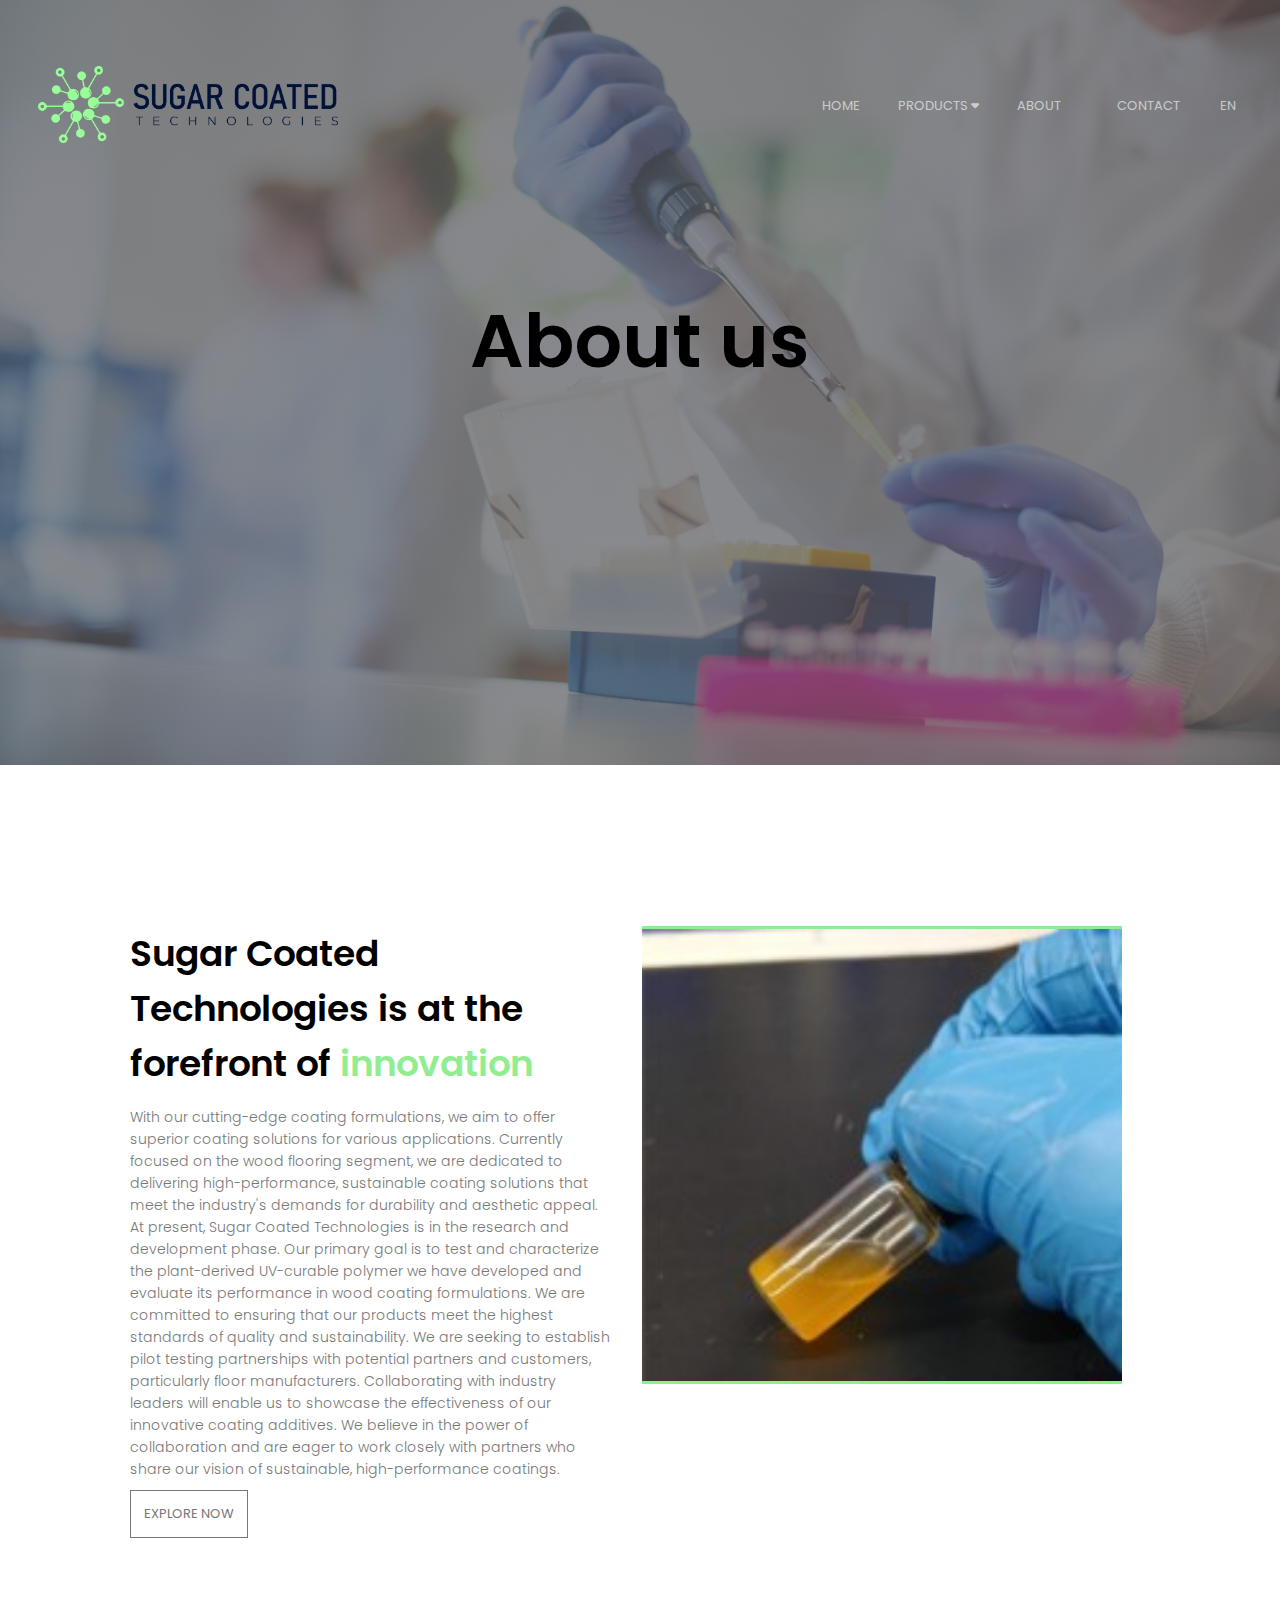
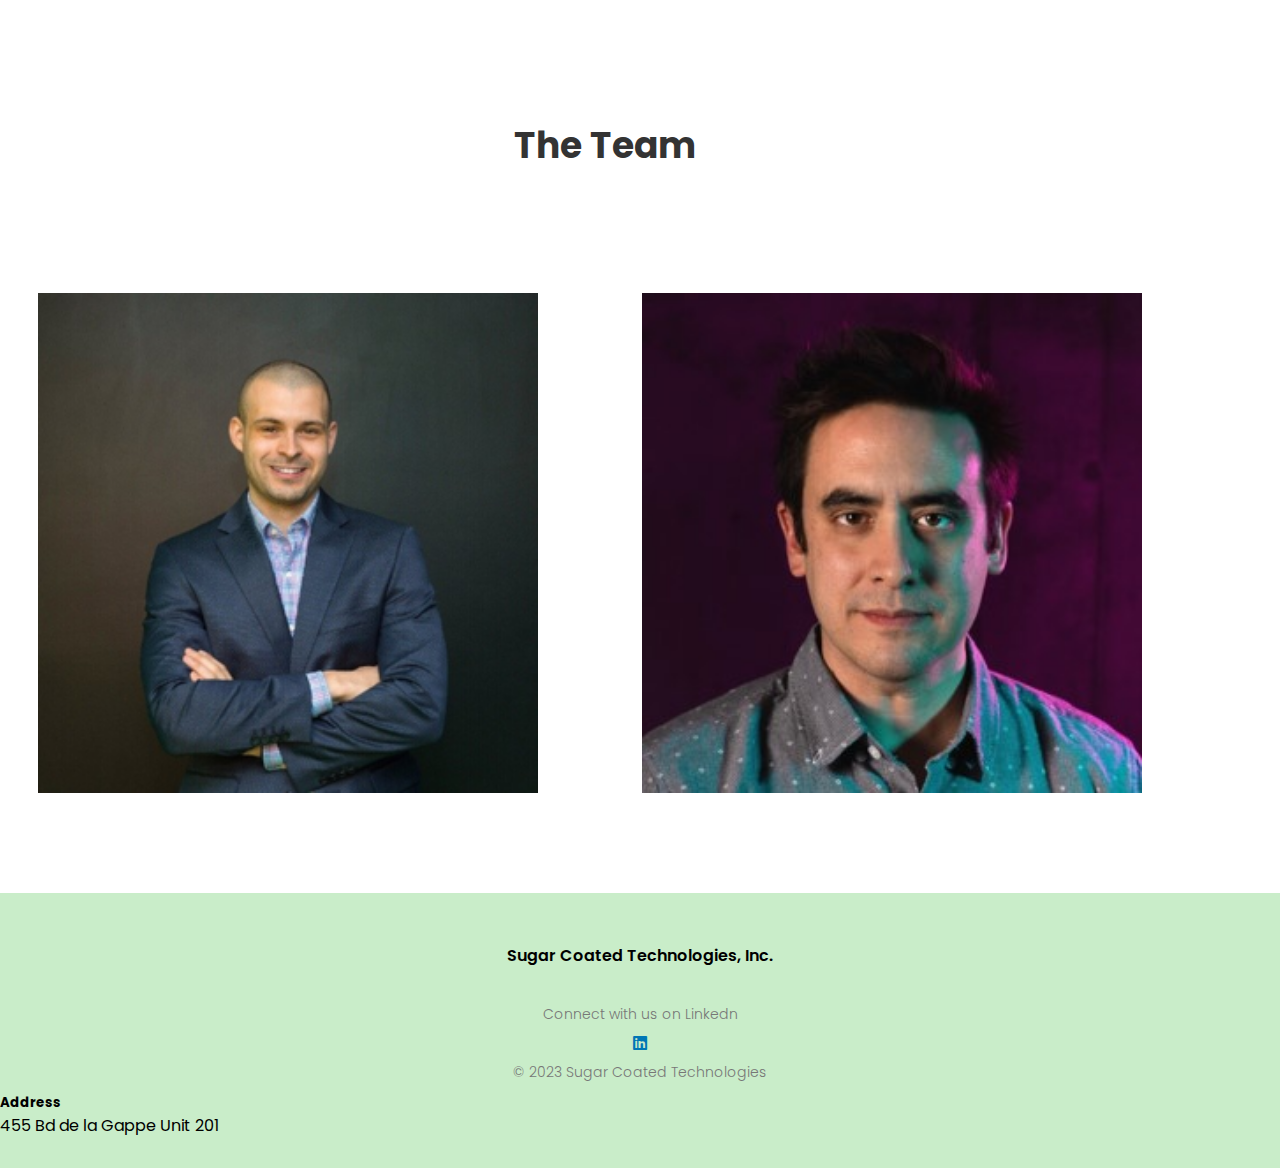
<file: About.HTML>
<html lang="en">
<head>
    <meta charset="UTF-8">
    <meta name="viewport" content="width=device-width, initial-scale=1.0">
    <title>Sugar Coated Technologies</title>
    <link rel="stylesheet" href="style.css">
    <link rel="preconnect" href="https://fonts.googleapis.com">
<link rel="preconnect" href="https://fonts.gstatic.com" crossorigin>
<link href="https://fonts.googleapis.com/css2?family=Poppins:wght@100;200;300;400;600;700&display=swap" rel="stylesheet">
<link rel="stylesheet" href="https://cdn.jsdelivr.net/npm/@fortawesome/fontawesome-free@6.5.1/css/all.min.css">
</head>
<body>
    <section class="sub-header">
        <div class="logo-container">
        <nav>
            <a href="About.HTML"><img src="Logo.png"></a>
        </div>


            <div class = "nav-links">
                <ul>
                    <li><a href="index.HTML">HOME</a></li>
                    <li class = "dropdown">
                        <a href="Products.HTML" class="dropbtn EN" id="dropdown-link">PRODUCTS <i id="dropdown-arrow" class="fas fa-caret-down"></i></a>
                        <a href="Products.HTML" class="dropbtn FR" id="dropdown-link">MARCHÉS <i id="dropdown-arrow" class="fas fa-caret-down"></i></a>
                        <div class="dropdown-content">
                            <a href="Wood_Coating.HTML" class="EN">Wood Coatings</a>
                            <a href="marine_coatings.html" class="EN">Marine Coatings</a>
                            <a href="specialty_materials.HTML" class="EN">Specialty Materials</a>


                            <a href="Wood_Coating.HTML" class="FR" style="display: none;">Revêtements pour bois</a>
                            <a href="marine_coatings.html" class="FR" style="display: none;">Revêtements marins</a>
                            <a href="specialty_materials.HTML" class="FR" style="display: none;">Matériaux spécialisés</a>
                        </div>
                    </li>
                    <li><a href="About.HTML" class="EN">ABOUT</a></li>
                    <li><a href="About.HTML" class="FR">À PROPOS</a></li>
                    <li><a href="Contact.HTML">CONTACT</a></li>
    
                    <li>
                        <button id="lang-btn" class="lang-btn" onclick="switchLanguage()">EN</button>
                    </li>
                </ul>
            </div>
        </nav>

        <h1 class = "EN">About us</h1>
        <h1 class = "FR"> À propos de nous</h1>
        </div> 
    </section>


    <!-----about us content-->
   <section class="about-us">

    <div class ="row">
        <div class="about-col">
            <h1 class = "EN">Sugar Coated Technologies is at the forefront of <span style="color: #90EE90;">innovation</span> </h1>
            <h1 class = "FR">Sugar Coated Technologies est à la pointe de <span style="color: #90EE90;">l'innovation</span> </h1>
            <p class = 'EN'>With our cutting-edge coating formulations, we aim to offer superior
                coating solutions for various applications. Currently focused on the wood flooring segment, we
                are dedicated to delivering high-performance, sustainable coating solutions that meet the industry's
                demands for durability and aesthetic appeal.
                At present, Sugar Coated Technologies is in the research and development phase. Our primary
                goal is to test and characterize the plant-derived UV-curable polymer we have developed and
                evaluate its performance in wood coating formulations. We are committed to ensuring that our
                products meet the highest standards of quality and sustainability. We are seeking to establish pilot
                testing partnerships with potential partners and customers, particularly floor manufacturers.
                Collaborating with industry leaders will enable us to showcase the effectiveness of our innovative
                coating additives. We believe in the power of collaboration and are eager to work closely with
                partners who share our vision of sustainable, high-performance coatings.</p>

            <p class = "FR"> Avec nos formulations de pointe durcissables, nous visons à offrir une qualité supérieure
                solutions de revêtement pour diverses applications. Actuellement concentrés sur le segment du parquet, nous
                se consacrent à fournir des solutions de revêtement durables et performantes qui répondent aux exigences de l'industrie.
                exigences de durabilité et d'esthétique.
                Actuellement, Sugar Coated Technologies est en phase de recherche et de développement. Notre primaire
                L'objectif est de tester et de caractériser le polymère durcissable aux UV d'origine végétale que nous avons développé et
                évaluer ses performances dans les formulations de revêtements pour bois. Nous nous engageons à garantir que nos
                les produits répondent aux normes les plus élevées de qualité et de durabilité. Nous cherchons à établir un projet pilote
                tester des partenariats avec des partenaires et clients potentiels, notamment des fabricants de sols.
                Collaborer avec les leaders de l'industrie nous permettra de démontrer l'efficacité de nos innovations
                additifs de revêtement. Nous croyons au pouvoir de la collaboration et sommes impatients de travailler en étroite collaboration avec
                des partenaires qui partagent notre vision des revêtements durables et performants 
            </p>
                <a href="" class="hero-btn">EXPLORE NOW</a>


        </div>
        <div class="about-col">
            <img src="About_chemical.jpg">
        </div>
    </div>
   </section> 

   <section class="founder">
    <h2 class="team-title EN">The Team</h2>
    <h2 class="team-title FR">L'équipe</h2>

    <div class="row2">
        <div class="about">
            <img src="About_M.png" alt="Maxime Leblanc Latour">
            <div class="hover-text">Maxime Leblanc Latour

                <p class = "EN">Maxime Leblanc Latour, is President and co-founder of Sugar Coated Technologies Inc. and the technology's principal inventor. 
                    Maxime was previously a doctoral student in physics at the University of Ottawa, under the supervision of Dr. Andrew Pelling. His 
                    expertise lies in the chemical modification of cellulose and its applications in materials science and biomaterials. Maxime is the named inventor of 
                    five patent applications and was co-founder of a previous early-stage biotech company. </p>

                <p class = "FR">Maxime Leblanc Latour, est président et co-fondateur de Sugar Coated Technologies Inc. et le principal inventeur de la technologie.
                    Maxime était auparavant étudiant au doctorat en physique à l'Université d'Ottawa, sous la supervision du Dr Andrew Pelling. Son
                    l'expertise réside dans la modification chimique de la cellulose et ses applications en science des matériaux et des biomatériaux. Maxime est l'inventaire nommé de
                    cinq demandes de brevet et a été co-fondateur d'une ancienne société de biotechnologie en phase de démarrage. </p>
            </div>
        </div>
    </div>  

    <div class="row2">
        <div class="about">
            <img src="About_A.jpg" alt="Andrew Pelling">
            <div class="hover-text">Andrew Pelling

                <p class = "EN">Prof. Andrew Pelling is a Full Professor in the department of physics at the University of Ottawa. He is the recipient of numerous 
                    awards and accolades including a Province of Ontario early researcher award, an NSERC Discovery Accelerator Supplement, Tier 2 Canada Research Chair, 
                    TED Senior Fellowship (lifetime), election to the Royal Society of Canada College of New Scholars, Artists and Scientists and election as a Fellow of the 
                    Royal Society of Biology UK (lifetime). </p>
                <p class = "FR">Le professeur Andrew Pelling est professeur titulaire au département de physique de l'Université d'Ottawa. Il est le récipiendaire de nombreux
                    prix et distinctions, notamment une bourse de recherche de la province de l'Ontario, un supplément d'accélérateur de découverte du CRSNG, une chaire de recherche du Canada de niveau 2,
                    Bourse senior TED (à vie), élection au Collège des nouveaux chercheurs, artistes et scientifiques de la Société royale du Canada et élection en tant que membre du
                    Royal Society of Biology UK (à vie).</p>
            </div>
        </div>
    </div>
</section>




    <!-----course------>
    <!------Castles collection-->

    <section class="footer">
        <h4>Sugar Coated Technologies, Inc.</h4>
        <p class="EN">Connect with us on Linkedn</p>
        <p class="FR">Connectez-vous avec nous sur Linkedn</p>
        <div class="Icons">
            <a href="https://www.linkedin.com/company/sugar-coated-technologies/about/" target="_blank" rel="noopener noreferrer">
        <i class="fa-brands fa-linkedin"></i>
            </a>
        </div>

        <div class="Copyright">
            <p>&copy; 2023 Sugar Coated Technologies</p>
        </div>

        <div class="Address EN">
            <h5>Address</h5>
            <p1>455 Bd de la Gappe Unit 201</p1>
        </div>

        <div class="Address FR">
            <h5>L'addresse</h5>
            <p1>455 Bd de la Gappe Unit 201</p1>
        </div>
        
        
    </section>

    <script>
        window.onload = function() {
    var dropdownLinks = document.querySelectorAll('.dropdown');

    dropdownLinks.forEach(function(link) {
        link.addEventListener('mouseenter', function() {
            var dropdownContent = this.querySelector('.dropdown-content');
            if (dropdownContent) {
                dropdownContent.style.display = 'block';
            }
        });

        link.addEventListener('mouseleave', function() {
            var dropdownContent = this.querySelector('.dropdown-content');
            if (dropdownContent) {
                dropdownContent.style.display = 'none';
            }
        });
    });
};


function switchLanguage() {
    var langBtn = document.getElementById('lang-btn');
    var elementsEnglish = document.querySelectorAll('.EN');
    var elementsFrench = document.querySelectorAll('.FR');
    var dropdownLinks = document.querySelectorAll('.dropdown-content');

    if (langBtn.textContent === 'EN') {
        langBtn.textContent = 'FR';
        elementsEnglish.forEach(function(el) {
            el.style.display = 'none';
        });
        elementsFrench.forEach(function(el) {
            el.style.display = 'block';
        });
    } else {
        langBtn.textContent = 'EN';
        elementsEnglish.forEach(function(el) {
            el.style.display = 'block';
        });
        elementsFrench.forEach(function(el) {
            el.style.display = 'none';
        });
    }
    
    // Update dropdown menu items text content
    dropdownLinks.forEach(function(link) {
        var enItems = link.querySelectorAll('.EN');
        var frItems = link.querySelectorAll('.FR');

        if (langBtn.textContent === 'EN') {
            enItems.forEach(function(item) {
                item.style.display = 'block';
            });
            frItems.forEach(function(item) {
                item.style.display = 'none';
            });
        } else {
            enItems.forEach(function(item) {
                item.style.display = 'none';
            });
            frItems.forEach(function(item) {
                item.style.display = 'block';
            });
        }
    });

    // Ensure dropdowns remain hidden after language switch
    dropdownLinks.forEach(function(link) {
        link.style.display = 'none';
    });
}
    </script>
    

    
</body>
</html>
</file>
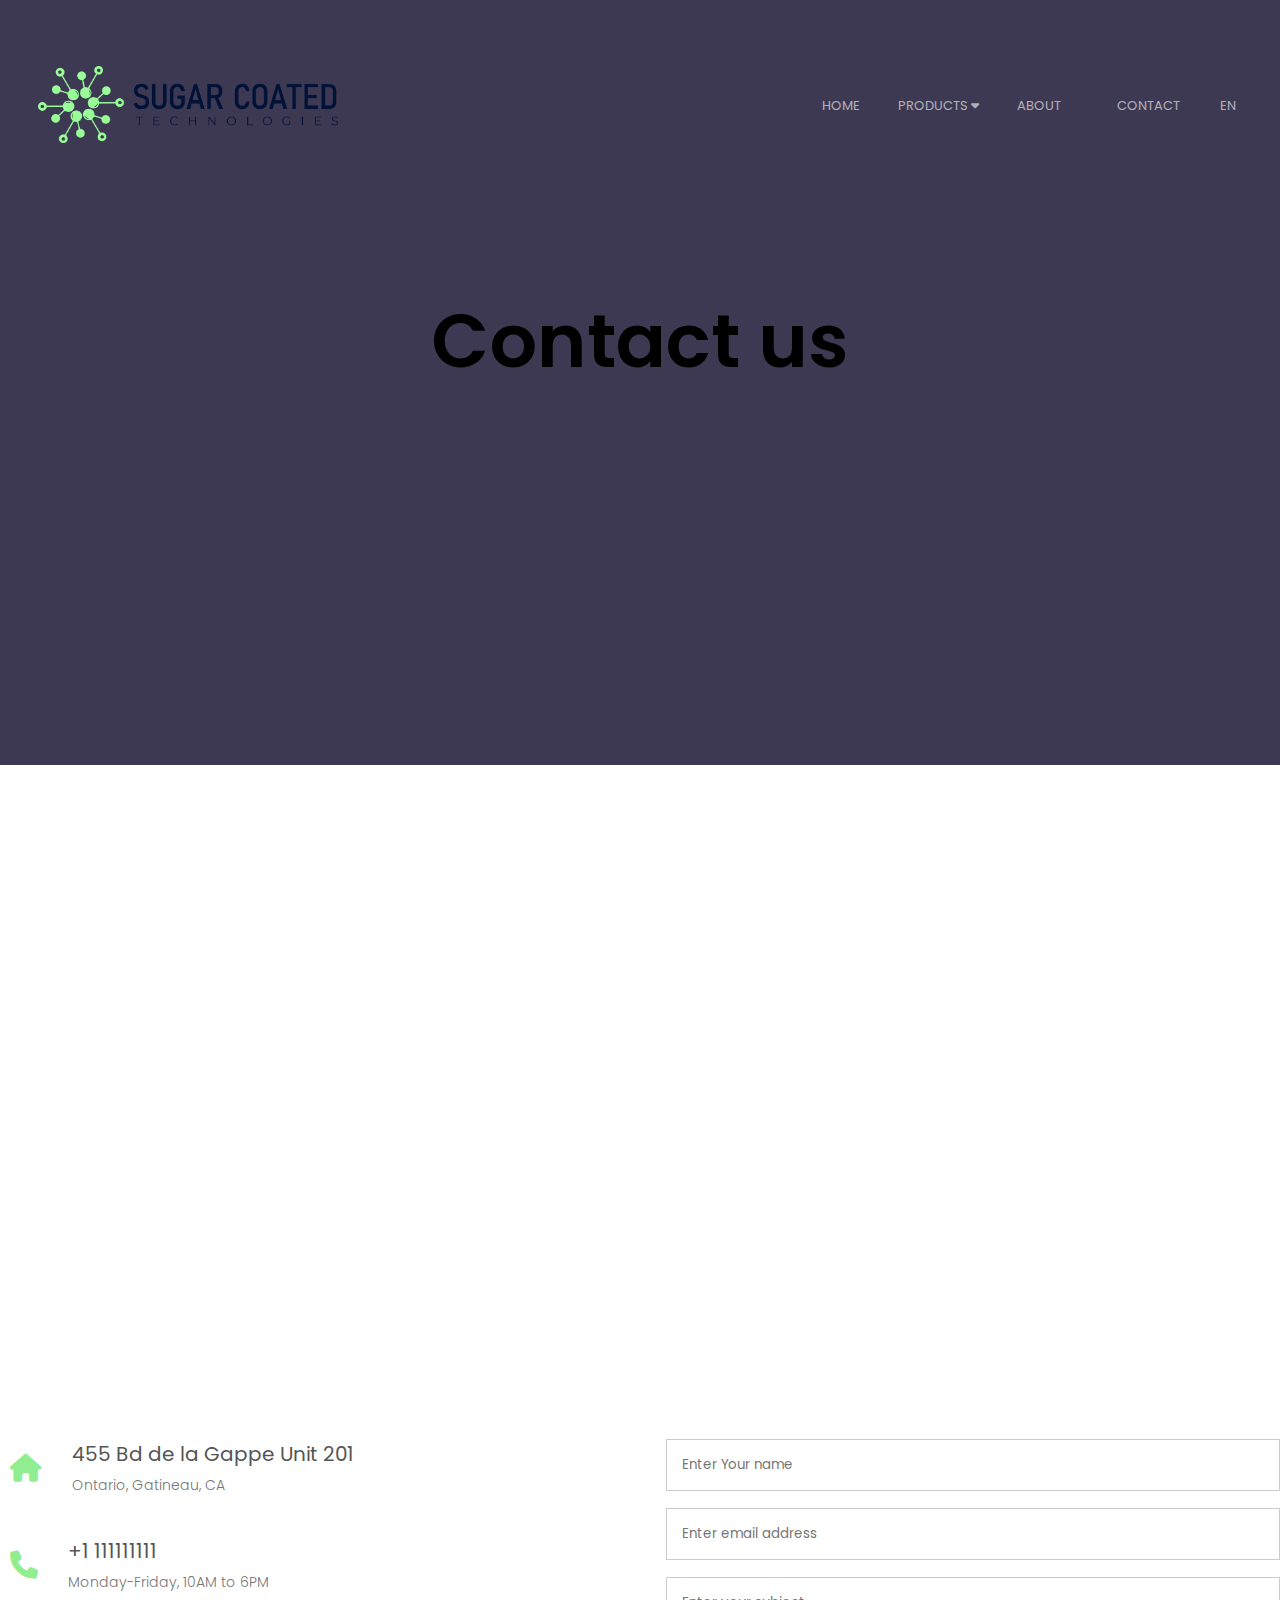
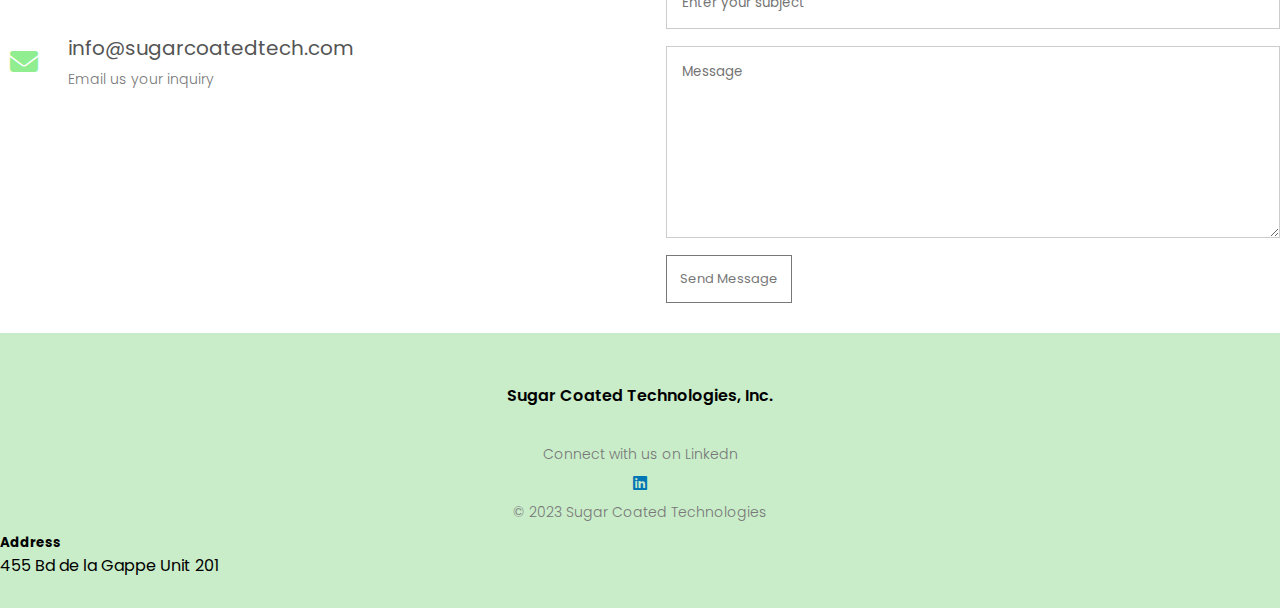
<file: Contact.HTML>
<html lang="en">
<head>
    <meta charset="UTF-8">
    <meta name="viewport" content="width=device-width, initial-scale=1.0">
    <title>Sugar Coated Technologies</title>
    <link rel="stylesheet" href="style.css">
    <link rel="preconnect" href="https://fonts.googleapis.com">
<link rel="preconnect" href="https://fonts.gstatic.com" crossorigin>
<link href="https://fonts.googleapis.com/css2?family=Poppins:wght@100;200;300;400;600;700&display=swap" rel="stylesheet">
<link rel="stylesheet" href="https://cdn.jsdelivr.net/npm/@fortawesome/fontawesome-free@6.5.1/css/all.min.css">
</head>
<body>
    <section class="sub-header1">
        <div class="logo-container">
        <nav>
            <a href="About.HTML"><img src="Logo.png"></a>
        </div>


            <div class = "nav-links">
                <ul>
                    <li><a href="index.HTML">HOME</a></li>
                    <li class = "dropdown">
                        <a href="Products.HTML" class="dropbtn EN" id="dropdown-link">PRODUCTS <i id="dropdown-arrow" class="fas fa-caret-down"></i></a>
                        <a href="Products.HTML" class="dropbtn FR" id="dropdown-link">MARCHÉS <i id="dropdown-arrow" class="fas fa-caret-down"></i></a>
                        <div class="dropdown-content">
                            <a href="Wood_Coating.HTML" class="EN">Wood Coatings</a>
                            <a href="marine_coatings.html" class="EN">Marine Coatings</a>
                            <a href="specialty_materials.HTML" class="EN">Specialty Materials</a>


                            <a href="Wood_Coating.HTML" class="FR" style="display: none;">Revêtements pour bois</a>
                            <a href="marine_coatings.html" class="FR" style="display: none;">Revêtements marins</a>
                            <a href="specialty_materials.HTML" class="FR" style="display: none;">Matériaux spécialisés</a>
                        </div>
                    </li>
                    <li><a href="About.HTML" class="EN">ABOUT</a></li>
                    <li><a href="About.HTML" class="FR">À PROPOS</a></li>
                    <li><a href="Contact.HTML">CONTACT</a></li>
                    <li>
                        <button id="lang-btn" class="lang-btn" onclick="switchLanguage()">EN</button>
                    </li>


                </ul>
            </div>
        </nav>
        <h1 class="EN">Contact us</h1>
        <h1 class="FR">Contactez-nous</h1>
    </section>


   <!-------Contact us-->

   <section class="location">
    
    <iframe src="https://www.google.com/maps/embed?pb=!1m18!1m12!1m3!1d2797.5473943886677!2d-75.70224552423937!3d45.47892063245713!2m3!1f0!2f0!3f0!3m2!1i1024!2i768!4f13.1!3m3!1m2!1s0x4cce1b42241b692d%3A0x1cd6a731f14d0bf1!2s455%20Bd%20de%20la%20Gappe%20Unit%20201%2C%20Gatineau%2C%20QC%20J8T%200G1!5e0!3m2!1sen!2sca!4v1703370112281!5m2!1sen!2sca" 
    width="600" height="450" style="border:0;" allowfullscreen="" loading="lazy" referrerpolicy="no-referrer-when-downgrade"></iframe>

   </section>

   <section class="contact us" >
    <div class="row">
        <div class ="contact-col EN">
            <div>
                <i class="fa fa-home"></i>
                <span>
                    <h5>455 Bd de la Gappe Unit 201</h5>
                    <p>Ontario, Gatineau, CA</p>
                </span>
            </div>
            <div>
                <i class="fa fa-phone"></i>
                <span>
                    <h5>+1 111111111</h5>
                    <p>Monday-Friday, 10AM to 6PM</p>
                </span>
            </div>
            <div>
                <i class="fa fa-envelope"></i>
                <span>
                    <h5>info@sugarcoatedtech.com</h5>
                    <p>Email us your inquiry</p>
                </span>
            </div>
        </div>
        <div class="contact-col FR" style="display: none;">
            <div>
                <i class="fa fa-home"></i>
                <span>
                    <h5>455 Bd de la Gappe Unit 201</h5>
                    <p>Ontario, Gatineau, CA</p>
                </span>
            </div>
            <div>
                <i class="fa fa-phone"></i>
                <span>
                    <h5>+1 111111111</h5>
                    <p>Lundi-Vendredi, 10h à 18h</p>
                </span>
            </div>
            <div>
                <i class="fa fa-envelope"></i>
                <span>
                    <h5>info@sugarcoatedtech.com</h5>
                    <p>Envoyez-nous votre demande par email</p>
                </span>
            </div>
        </div>
        <div class="contact-col EN">
            <form action="form-handler.php" method="post">
                <input type="text" name="name" placeholder="Enter Your name" required>
                <input type="email" name="email" placeholder="Enter email address" required>
                <input type="text" name="subject" placeholder="Enter your subject" required>
                <textarea rows="8" name="message" placeholder="Message"></textarea>
                <button type="submit" class="hero-btn red-btn">Send Message</button>
            </form>
        </div>
        <div class="contact-col FR" style="display: none;">
            <form action="form-handler.php" method="post">
                <input type="text" name="name" placeholder="Entrez votre nom" required>
                <input type="email" name="email" placeholder="Entrez votre adresse e-mail" required>
                <input type="text" name="subject" placeholder="Entrez votre sujet" required>
                <textarea rows="8" name="message" placeholder="Message"></textarea>
                <button type="submit" class="hero-btn red-btn">Envoyer le message</button>
            </form>
        </div>
    </div>

    </section>


    <section class="footer">
        <h4>Sugar Coated Technologies, Inc.</h4>
        <p class="EN">Connect with us on Linkedn</p>
        <p class="FR">Connectez-vous avec nous sur Linkedn</p>
        <div class="Icons">
            <a href="https://www.linkedin.com/company/sugar-coated-technologies/about/" target="_blank" rel="noopener noreferrer">
        <i class="fa-brands fa-linkedin"></i>
            </a>
        </div>

        <div class="Copyright">
            <p>&copy; 2023 Sugar Coated Technologies</p>
        </div>

        <div class="Address EN">
            <h5>Address</h5>
            <p1>455 Bd de la Gappe Unit 201</p1>
        </div>

        <div class="Address FR">
            <h5>L'addresse</h5>
            <p1>455 Bd de la Gappe Unit 201</p1>
        </div>
        
        
    </section>

    <script>
        window.onload = function() {
    var dropdownLinks = document.querySelectorAll('.dropdown');

    dropdownLinks.forEach(function(link) {
        link.addEventListener('mouseenter', function() {
            var dropdownContent = this.querySelector('.dropdown-content');
            if (dropdownContent) {
                dropdownContent.style.display = 'block';
            }
        });

        link.addEventListener('mouseleave', function() {
            var dropdownContent = this.querySelector('.dropdown-content');
            if (dropdownContent) {
                dropdownContent.style.display = 'none';
            }
        });
    });
};


function switchLanguage() {
    var langBtn = document.getElementById('lang-btn');
    var elementsEnglish = document.querySelectorAll('.EN');
    var elementsFrench = document.querySelectorAll('.FR');
    var dropdownLinks = document.querySelectorAll('.dropdown-content');

    if (langBtn.textContent === 'EN') {
        langBtn.textContent = 'FR';
        elementsEnglish.forEach(function(el) {
            el.style.display = 'none';
        });
        elementsFrench.forEach(function(el) {
            el.style.display = 'block';
        });
    } else {
        langBtn.textContent = 'EN';
        elementsEnglish.forEach(function(el) {
            el.style.display = 'block';
        });
        elementsFrench.forEach(function(el) {
            el.style.display = 'none';
        });
    }
    
    // Update dropdown menu items text content
    dropdownLinks.forEach(function(link) {
        var enItems = link.querySelectorAll('.EN');
        var frItems = link.querySelectorAll('.FR');

        if (langBtn.textContent === 'EN') {
            enItems.forEach(function(item) {
                item.style.display = 'block';
            });
            frItems.forEach(function(item) {
                item.style.display = 'none';
            });
        } else {
            enItems.forEach(function(item) {
                item.style.display = 'none';
            });
            frItems.forEach(function(item) {
                item.style.display = 'block';
            });
        }
    });

    // Ensure dropdowns remain hidden after language switch
    dropdownLinks.forEach(function(link) {
        link.style.display = 'none';
    });
}
    </script>


    

    
</body>
</html>
</file>
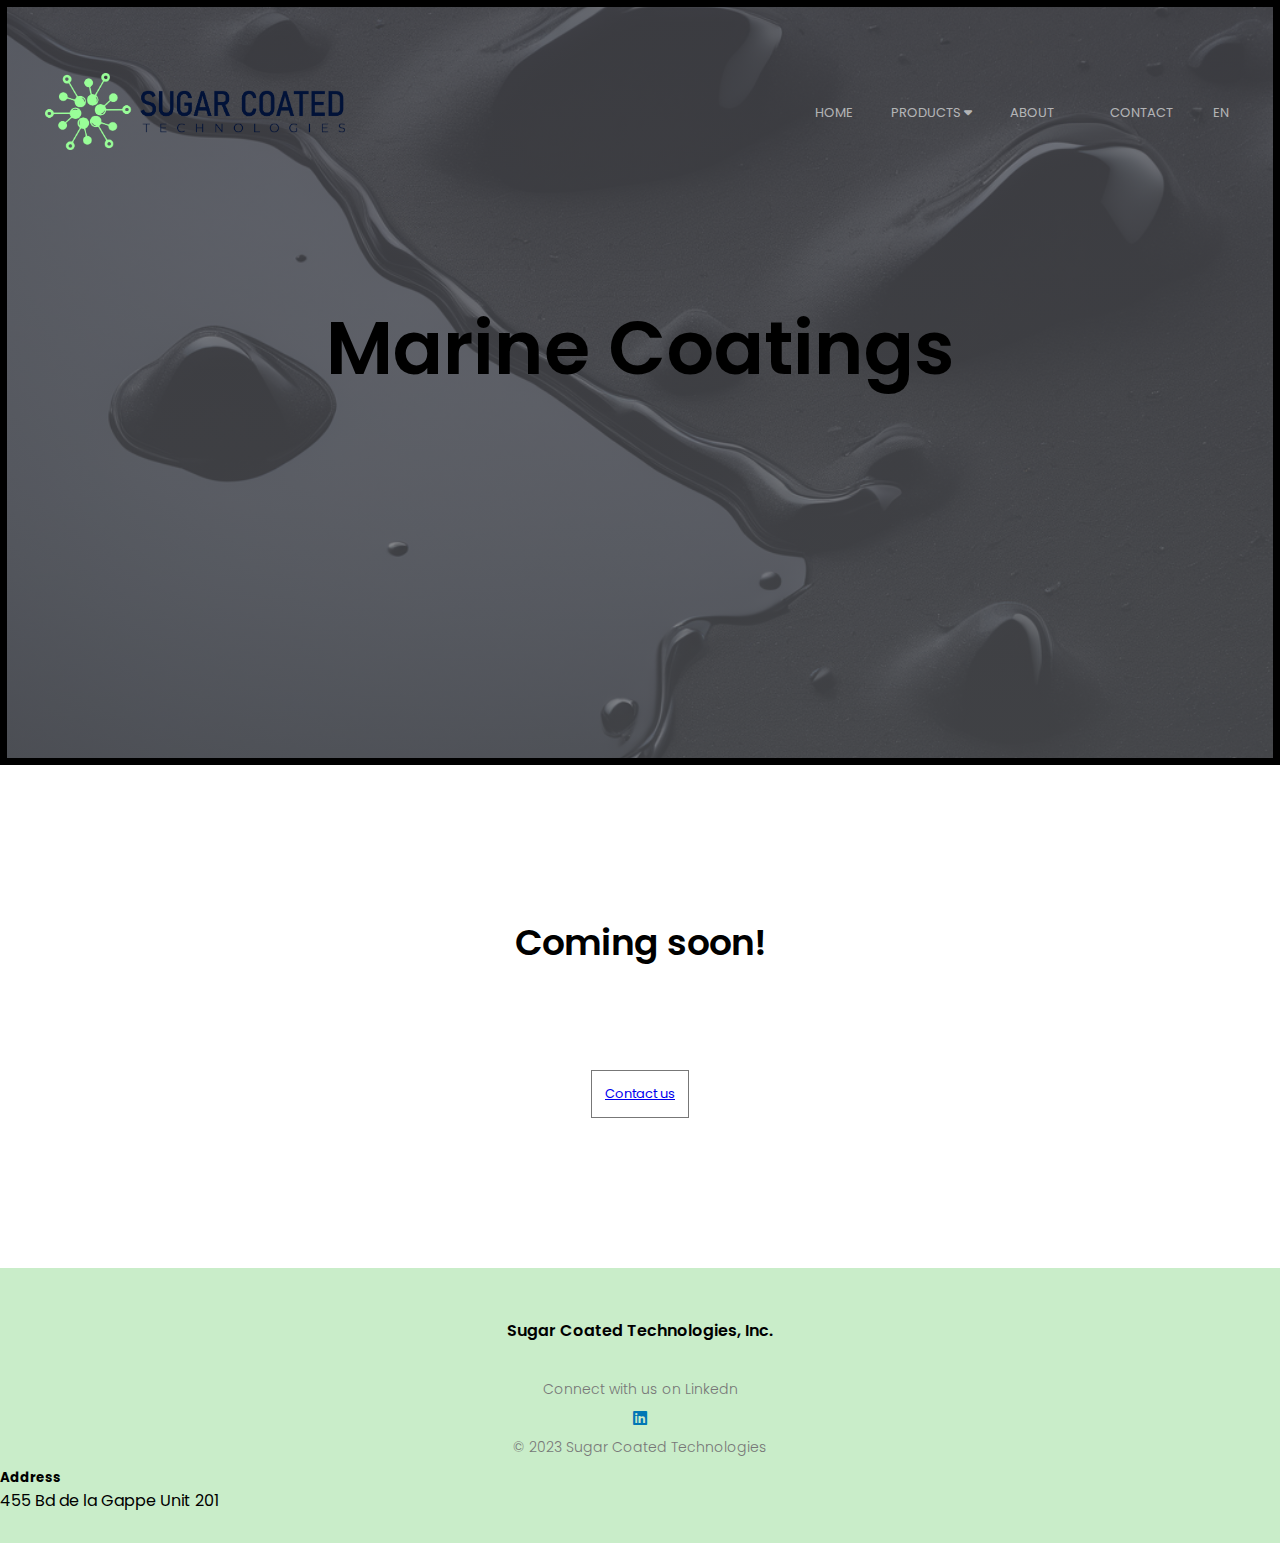
<file: marine_coatings.html>
<html lang="en">
<head>
    <meta charset="UTF-8">
    <meta name="viewport" content="width=device-width, initial-scale=1.0">
    <title>Sugar Coated Technologies</title>
    <link rel="stylesheet" href="style.css">
    <link rel="preconnect" href="https://fonts.googleapis.com">
<link rel="preconnect" href="https://fonts.gstatic.com" crossorigin>
<link href="https://fonts.googleapis.com/css2?family=Poppins:wght@100;200;300;400;600;700&display=swap" rel="stylesheet">
<link rel="stylesheet" href="https://cdn.jsdelivr.net/npm/@fortawesome/fontawesome-free@6.5.1/css/all.min.css">
</head>
<body class = "liquid-coating-page" >
    <section class="sub-header">
        <div class="logo-container">
        <nav>
            <a href="About.HTML"><img src="Logo.png"></a>
        </div>


            <div class = "nav-links">
                <ul>
                    <li><a href="index.HTML">HOME</a></li>
                    <li class = "dropdown">
                        <a href="Products.HTML" class="dropbtn EN" id="dropdown-link">PRODUCTS <i id="dropdown-arrow" class="fas fa-caret-down"></i></a>
                        <a href="Products.HTML" class="dropbtn FR" id="dropdown-link">MARCHÉS <i id="dropdown-arrow" class="fas fa-caret-down"></i></a>
                        <div class="dropdown-content">
                            <a href="Wood_Coating.HTML" class="EN">Wood Coatings</a>
                            <a href="marine_coatings.html" class="EN">Marine Coatings</a>
                            <a href="specialty_materials.HTML" class="EN">Specialty Materials</a>


                            <a href="Wood_Coating.HTML" class="FR" style="display: none;">Revêtements pour bois</a>
                            <a href="marine_coatings.html" class="FR" style="display: none;">Revêtements marins</a>
                            <a href="specialty_materials.HTML" class="FR" style="display: none;">Matériaux spécialisés</a>
                        </div>
                    </li>
                    <li><a href="About.HTML" class="EN">ABOUT</a></li>
                    <li><a href="About.HTML" class="FR">À PROPOS</a></li>
                    <li><a href="Contact.HTML">CONTACT</a></li>
                    <li>
                        <button id="lang-btn" class="lang-btn" onclick="switchLanguage()">EN</button>
                    </li>
                </ul>
            </div>
        </nav>


        

        <h1 class="EN">Marine Coatings</h1>
        <h1 class="FR">Revêtements marins</h1>
        </div> 
    </section>


    <section class = "marine_products">
        <h1 class="EN">Coming soon! </h1>
        <h1 class="FR">À venir! </h1>
        <div class="hero-btn">
            <a href="Contact.HTML" class="EN">Contact us</a>
            <a href="Contact.HTML" class="FR">Contactez-nous</a>
        </div>


    </section>






    <section class="footer">
        <h4>Sugar Coated Technologies, Inc.</h4>
        <p class="EN">Connect with us on Linkedn</p>
        <p class="FR">Connectez-vous avec nous sur Linkedn</p>
        <div class="Icons">
            <a href="https://www.linkedin.com/company/sugar-coated-technologies/about/" target="_blank" rel="noopener noreferrer">
        <i class="fa-brands fa-linkedin"></i>
            </a>
        </div>

        <div class="Copyright">
            <p>&copy; 2023 Sugar Coated Technologies</p>
        </div>

        <div class="Address EN">
            <h5>Address</h5>
            <p1>455 Bd de la Gappe Unit 201</p1>
        </div>

        <div class="Address FR">
            <h5>L'addresse</h5>
            <p1>455 Bd de la Gappe Unit 201</p1>
        </div>
        
        
    </section>

    <script>
        window.onload = function() {
    var dropdownLinks = document.querySelectorAll('.dropdown');

    dropdownLinks.forEach(function(link) {
        link.addEventListener('mouseenter', function() {
            var dropdownContent = this.querySelector('.dropdown-content');
            if (dropdownContent) {
                dropdownContent.style.display = 'block';
            }
        });

        link.addEventListener('mouseleave', function() {
            var dropdownContent = this.querySelector('.dropdown-content');
            if (dropdownContent) {
                dropdownContent.style.display = 'none';
            }
        });
    });
};


function switchLanguage() {
    var langBtn = document.getElementById('lang-btn');
    var elementsEnglish = document.querySelectorAll('.EN');
    var elementsFrench = document.querySelectorAll('.FR');
    var dropdownLinks = document.querySelectorAll('.dropdown-content');

    if (langBtn.textContent === 'EN') {
        langBtn.textContent = 'FR';
        elementsEnglish.forEach(function(el) {
            el.style.display = 'none';
        });
        elementsFrench.forEach(function(el) {
            el.style.display = 'block';
        });
    } else {
        langBtn.textContent = 'EN';
        elementsEnglish.forEach(function(el) {
            el.style.display = 'block';
        });
        elementsFrench.forEach(function(el) {
            el.style.display = 'none';
        });
    }
    
    // Update dropdown menu items text content
    dropdownLinks.forEach(function(link) {
        var enItems = link.querySelectorAll('.EN');
        var frItems = link.querySelectorAll('.FR');

        if (langBtn.textContent === 'EN') {
            enItems.forEach(function(item) {
                item.style.display = 'block';
            });
            frItems.forEach(function(item) {
                item.style.display = 'none';
            });
        } else {
            enItems.forEach(function(item) {
                item.style.display = 'none';
            });
            frItems.forEach(function(item) {
                item.style.display = 'block';
            });
        }
    });

    // Ensure dropdowns remain hidden after language switch
    dropdownLinks.forEach(function(link) {
        link.style.display = 'none';
    });
}
    </script>



    


</body>
</html>
</file>
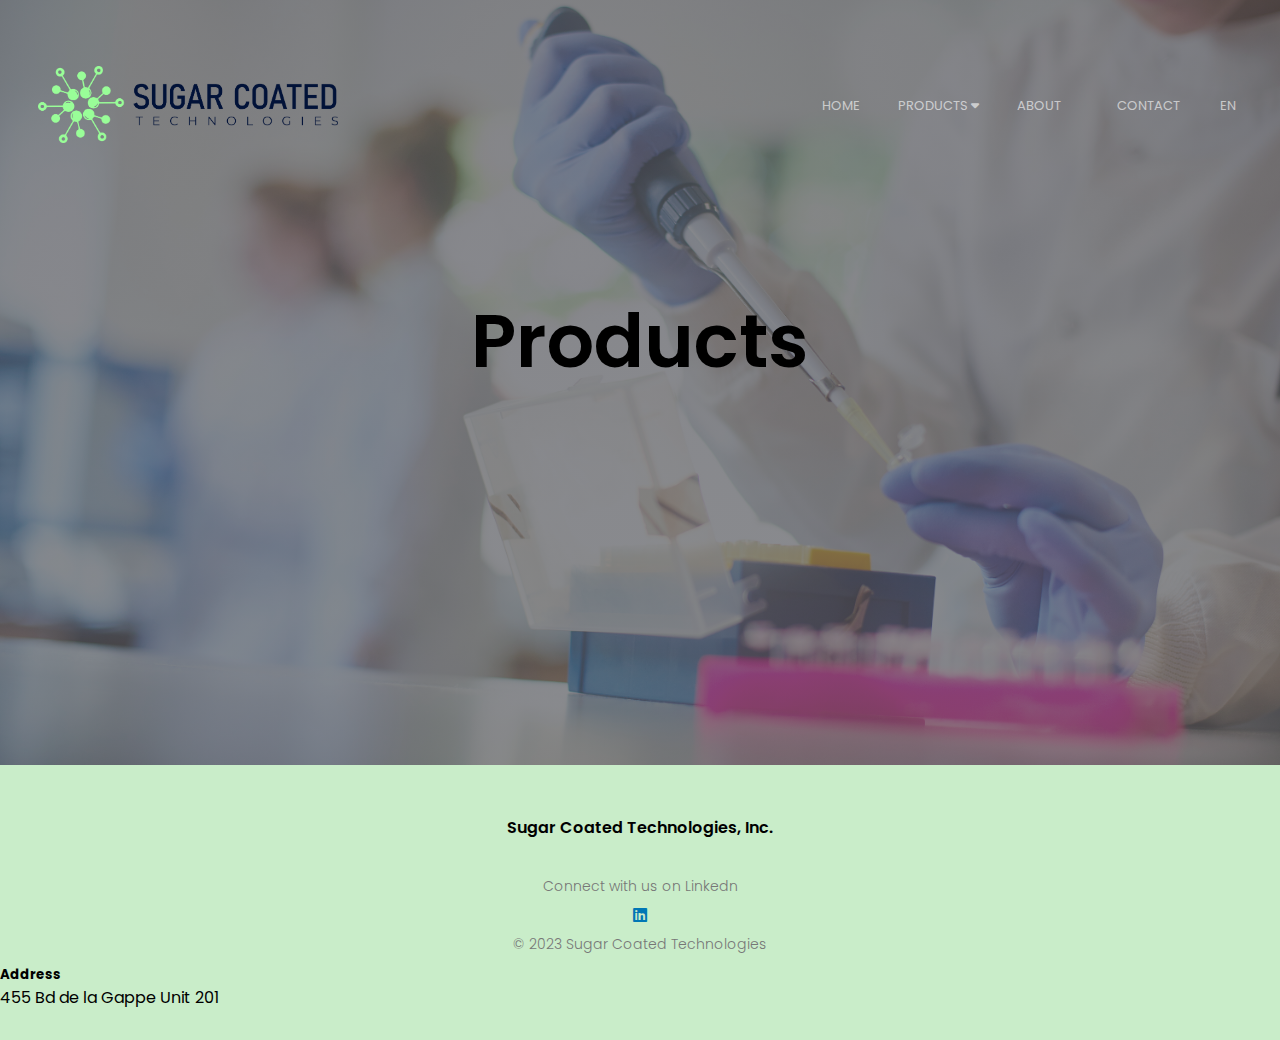
<file: Products.HTML>
<html lang="en">
<head>
    <meta charset="UTF-8">
    <meta name="viewport" content="width=device-width, initial-scale=1.0">
    <title>Sugar Coated Technologies</title>
    <link rel="stylesheet" href="style.css">
    <link rel="preconnect" href="https://fonts.googleapis.com">
<link rel="preconnect" href="https://fonts.gstatic.com" crossorigin>
<link href="https://fonts.googleapis.com/css2?family=Poppins:wght@100;200;300;400;600;700&display=swap" rel="stylesheet">
<link rel="stylesheet" href="https://cdn.jsdelivr.net/npm/@fortawesome/fontawesome-free@6.5.1/css/all.min.css">
</head>
<body>
    <section class="sub-header">
        <div class="logo-container">
        <nav>
            <a href="About.HTML"><img src="Logo.png"></a>
        </div>


            <div class = "nav-links">
                <ul>
                    <li><a href="index.HTML">HOME</a></li>
                    <li class = "dropdown">
                        <a href="Products.HTML" class="dropbtn EN" id="dropdown-link">PRODUCTS <i id="dropdown-arrow" class="fas fa-caret-down"></i></a>
                        <a href="Products.HTML" class="dropbtn FR" id="dropdown-link">MARCHÉS <i id="dropdown-arrow" class="fas fa-caret-down"></i></a>
                        <div class="dropdown-content">
                            <a href="Wood_Coating.HTML" class="EN">Wood Coatings</a>
                            <a href="marine_coatings.html" class="EN">Marine Coatings</a>
                            <a href="specialty_materials.HTML" class="EN">Specialty Materials</a>


                            <a href="Wood_Coating.HTML" class="FR" style="display: none;">Revêtements pour bois</a>
                            <a href="marine_coatings.html" class="FR" style="display: none;">Revêtements marins</a>
                            <a href="specialty_materials.HTML" class="FR" style="display: none;">Matériaux spécialisés</a>
                        </div>
                        
                    </li>
                    <li><a href="About.HTML" class="EN">ABOUT</a></li>
                    <li><a href="About.HTML" class="FR">À PROPOS</a></li>
                    <li><a href="Contact.HTML">CONTACT</a></li>
                    <li>
                        <button id="lang-btn" class="lang-btn" onclick="switchLanguage()">EN</button>
                    </li>
                </ul>
            </div>
        </nav>


        

        <h1 class="EN">Products</h1>
        <h1 class="FR">Les Produits</h1>
        </div> 
    </section>




    <section class="footer">
        <h4>Sugar Coated Technologies, Inc.</h4>
        <p class="EN">Connect with us on Linkedn</p>
        <p class="FR">Connectez-vous avec nous sur Linkedn</p>
        <div class="Icons">
            <a href="https://www.linkedin.com/company/sugar-coated-technologies/about/" target="_blank" rel="noopener noreferrer">
        <i class="fa-brands fa-linkedin"></i>
            </a>
        </div>

        <div class="Copyright">
            <p>&copy; 2023 Sugar Coated Technologies</p>
        </div>

        <div class="Address EN">
            <h5>Address</h5>
            <p1>455 Bd de la Gappe Unit 201</p1>
        </div>

        <div class="Address FR">
            <h5>L'addresse</h5>
            <p1>455 Bd de la Gappe Unit 201</p1>
        </div>
        
        
    </section>

    <script>
        window.onload = function() {
    var dropdownLinks = document.querySelectorAll('.dropdown');

    dropdownLinks.forEach(function(link) {
        link.addEventListener('mouseenter', function() {
            var dropdownContent = this.querySelector('.dropdown-content');
            if (dropdownContent) {
                dropdownContent.style.display = 'block';
            }
        });

        link.addEventListener('mouseleave', function() {
            var dropdownContent = this.querySelector('.dropdown-content');
            if (dropdownContent) {
                dropdownContent.style.display = 'none';
            }
        });
    });
};


function switchLanguage() {
    var langBtn = document.getElementById('lang-btn');
    var elementsEnglish = document.querySelectorAll('.EN');
    var elementsFrench = document.querySelectorAll('.FR');
    var dropdownLinks = document.querySelectorAll('.dropdown-content');

    if (langBtn.textContent === 'EN') {
        langBtn.textContent = 'FR';
        elementsEnglish.forEach(function(el) {
            el.style.display = 'none';
        });
        elementsFrench.forEach(function(el) {
            el.style.display = 'block';
        });
    } else {
        langBtn.textContent = 'EN';
        elementsEnglish.forEach(function(el) {
            el.style.display = 'block';
        });
        elementsFrench.forEach(function(el) {
            el.style.display = 'none';
        });
    }
    
    // Update dropdown menu items text content
    dropdownLinks.forEach(function(link) {
        var enItems = link.querySelectorAll('.EN');
        var frItems = link.querySelectorAll('.FR');

        if (langBtn.textContent === 'EN') {
            enItems.forEach(function(item) {
                item.style.display = 'block';
            });
            frItems.forEach(function(item) {
                item.style.display = 'none';
            });
        } else {
            enItems.forEach(function(item) {
                item.style.display = 'none';
            });
            frItems.forEach(function(item) {
                item.style.display = 'block';
            });
        }
    });

    // Ensure dropdowns remain hidden after language switch
    dropdownLinks.forEach(function(link) {
        link.style.display = 'none';
    });
}
    </script>
    


</body>
</html>
</file>
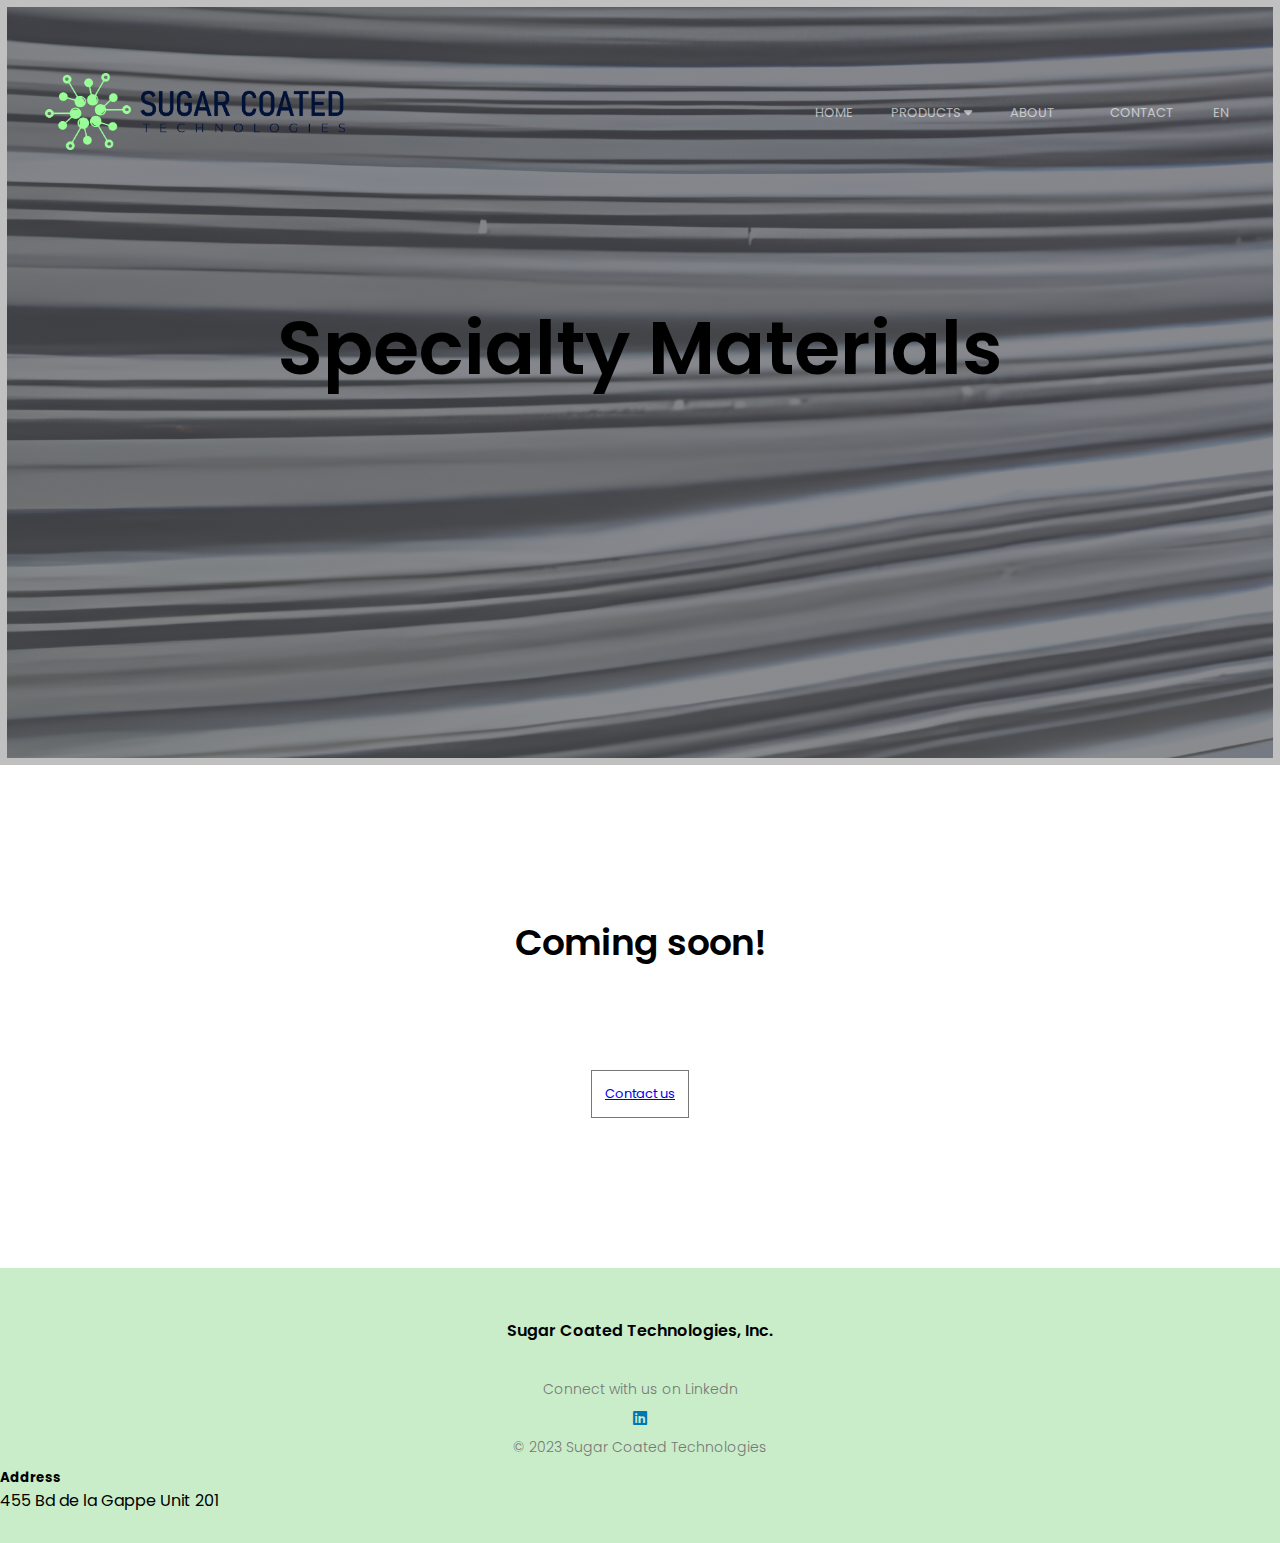
<file: specialty_materials.HTML>
<html lang="en">
<head>
    <meta charset="UTF-8">
    <meta name="viewport" content="width=device-width, initial-scale=1.0">
    <title>Sugar Coated Technologies</title>
    <link rel="stylesheet" href="style.css">
    <link rel="preconnect" href="https://fonts.googleapis.com">
<link rel="preconnect" href="https://fonts.gstatic.com" crossorigin>
<link href="https://fonts.googleapis.com/css2?family=Poppins:wght@100;200;300;400;600;700&display=swap" rel="stylesheet">
<link rel="stylesheet" href="https://cdn.jsdelivr.net/npm/@fortawesome/fontawesome-free@6.5.1/css/all.min.css">
</head>
<body class = "specialty-materials-page" >
    <section class="sub-header">
        <div class="logo-container">
        <nav>
            <a href="About.HTML"><img src="Logo.png"></a>
        </div>


            <div class = "nav-links">
                <ul>
                    <li><a href="index.HTML">HOME</a></li>
                    <li class = "dropdown">
                        <a href="Products.HTML" class="dropbtn EN" id="dropdown-link">PRODUCTS <i id="dropdown-arrow" class="fas fa-caret-down"></i></a>
                        <a href="Products.HTML" class="dropbtn FR" id="dropdown-link">MARCHÉS <i id="dropdown-arrow" class="fas fa-caret-down"></i></a>
                        <div class="dropdown-content">
                            <a href="Wood_Coating.HTML" class="EN">Wood Coatings</a>
                            <a href="marine_coatings.html" class="EN">Marine Coatings</a>
                            <a href="specialty_materials.HTML" class="EN">Specialty Materials</a>


                            <a href="Wood_Coating.HTML" class="FR" style="display: none;">Revêtements pour bois</a>
                            <a href="marine_coatings.html" class="FR" style="display: none;">Revêtements marins</a>
                            <a href="specialty_materials.HTML" class="FR" style="display: none;">Matériaux spécialisés</a>
                        </div>
                    </li>
                    <li><a href="About.HTML" class="EN">ABOUT</a></li>
                    <li><a href="About.HTML" class="FR">À PROPOS</a></li>
                    <li><a href="Contact.HTML">CONTACT</a></li>
                    <li>
                        <button id="lang-btn" class="lang-btn" onclick="switchLanguage()">EN</button>
                    </li>
                </ul>
            </div>
        </nav>


        

        <h1 class="EN">Specialty Materials</h1>
        <h1 class="FR">Matériaux spécialisés</h1>
        </div> 
    </section>


    <section class = "special_products">
        <h1 class="EN">Coming soon!</h1> 
        <h1 class="FR">À venir!</h1>
        <div class="hero-btn">
            <a href="Contact.HTML" class="EN">Contact us</a>
            <a href="Contact.HTML" class="FR">Contactez-nous</a>
        </div>


    </section>






    <section class="footer">
        <h4>Sugar Coated Technologies, Inc.</h4>
        <p class="EN">Connect with us on Linkedn</p>
        <p class="FR">Connectez-vous avec nous sur Linkedn</p>
        <div class="Icons">
            <a href="https://www.linkedin.com/company/sugar-coated-technologies/about/" target="_blank" rel="noopener noreferrer">
        <i class="fa-brands fa-linkedin"></i>
            </a>
        </div>

        <div class="Copyright">
            <p>&copy; 2023 Sugar Coated Technologies</p>
        </div>

        <div class="Address EN">
            <h5>Address</h5>
            <p1>455 Bd de la Gappe Unit 201</p1>
        </div>

        <div class="Address FR">
            <h5>L'addresse</h5>
            <p1>455 Bd de la Gappe Unit 201</p1>
        </div>
        
        
    </section>

    <script>
        window.onload = function() {
    var dropdownLinks = document.querySelectorAll('.dropdown');

    dropdownLinks.forEach(function(link) {
        link.addEventListener('mouseenter', function() {
            var dropdownContent = this.querySelector('.dropdown-content');
            if (dropdownContent) {
                dropdownContent.style.display = 'block';
            }
        });

        link.addEventListener('mouseleave', function() {
            var dropdownContent = this.querySelector('.dropdown-content');
            if (dropdownContent) {
                dropdownContent.style.display = 'none';
            }
        });
    });
};


function switchLanguage() {
    var langBtn = document.getElementById('lang-btn');
    var elementsEnglish = document.querySelectorAll('.EN');
    var elementsFrench = document.querySelectorAll('.FR');
    var dropdownLinks = document.querySelectorAll('.dropdown-content');

    if (langBtn.textContent === 'EN') {
        langBtn.textContent = 'FR';
        elementsEnglish.forEach(function(el) {
            el.style.display = 'none';
        });
        elementsFrench.forEach(function(el) {
            el.style.display = 'block';
        });
    } else {
        langBtn.textContent = 'EN';
        elementsEnglish.forEach(function(el) {
            el.style.display = 'block';
        });
        elementsFrench.forEach(function(el) {
            el.style.display = 'none';
        });
    }
    
    // Update dropdown menu items text content
    dropdownLinks.forEach(function(link) {
        var enItems = link.querySelectorAll('.EN');
        var frItems = link.querySelectorAll('.FR');

        if (langBtn.textContent === 'EN') {
            enItems.forEach(function(item) {
                item.style.display = 'block';
            });
            frItems.forEach(function(item) {
                item.style.display = 'none';
            });
        } else {
            enItems.forEach(function(item) {
                item.style.display = 'none';
            });
            frItems.forEach(function(item) {
                item.style.display = 'block';
            });
        }
    });

    // Ensure dropdowns remain hidden after language switch
    dropdownLinks.forEach(function(link) {
        link.style.display = 'none';
    });
}
    </script>
    


</body>
</html>
</file>
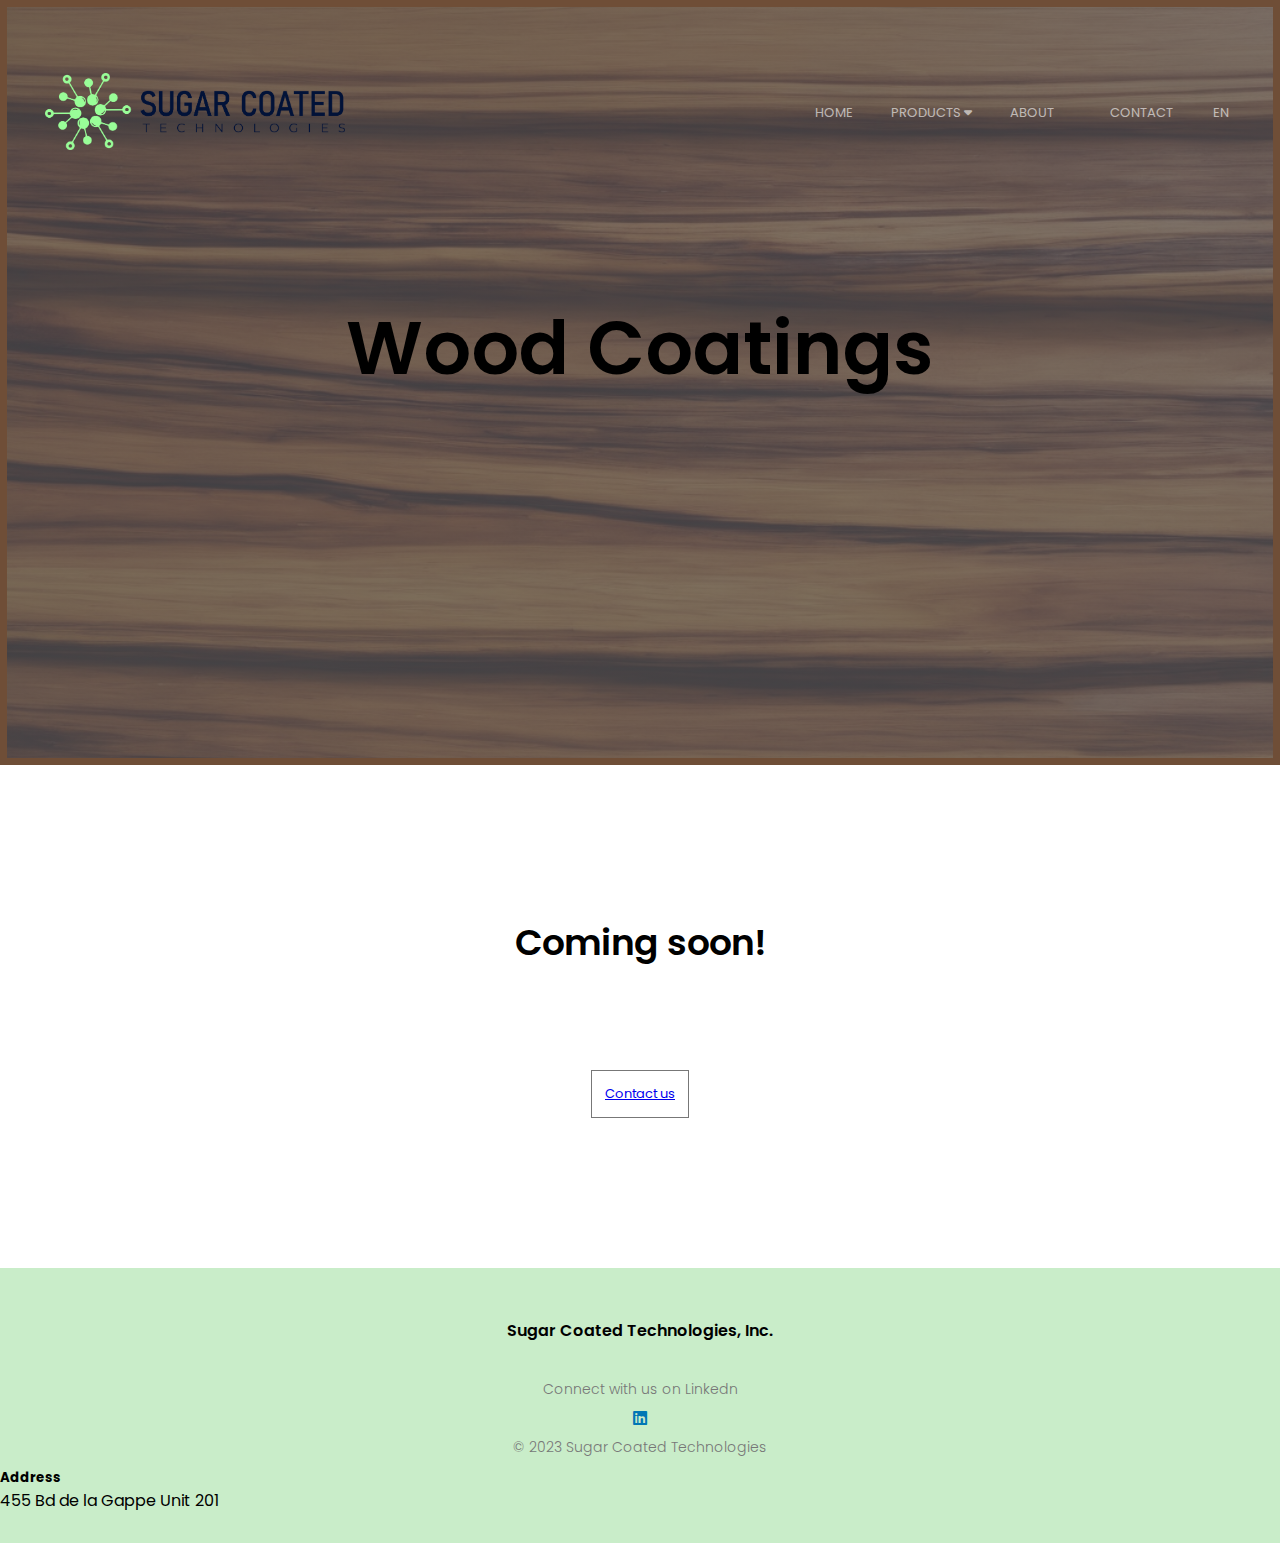
<file: Wood_Coating.HTML>
<html lang="en">
<head>
    <meta charset="UTF-8">
    <meta name="viewport" content="width=device-width, initial-scale=1.0">
    <title>Sugar Coated Technologies</title>
    <link rel="stylesheet" href="style.css">
    <link rel="preconnect" href="https://fonts.googleapis.com">
<link rel="preconnect" href="https://fonts.gstatic.com" crossorigin>
<link href="https://fonts.googleapis.com/css2?family=Poppins:wght@100;200;300;400;600;700&display=swap" rel="stylesheet">
<link rel="stylesheet" href="https://cdn.jsdelivr.net/npm/@fortawesome/fontawesome-free@6.5.1/css/all.min.css">
</head>
<body class = "wood-coating-page" >
    <section class="sub-header">
        <div class="logo-container">
        <nav>
            <a href="About.HTML"><img src="Logo.png"></a>
        </div>


            <div class = "nav-links">
                <ul>
                    <li><a href="index.HTML">HOME</a></li>
                    <li class = "dropdown">
                        <a href="Products.HTML" class="dropbtn EN" id="dropdown-link">PRODUCTS <i id="dropdown-arrow" class="fas fa-caret-down"></i></a>
                        <a href="Products.HTML" class="dropbtn FR" id="dropdown-link">MARCHÉS <i id="dropdown-arrow" class="fas fa-caret-down"></i></a>
                        <div class="dropdown-content">
                            <a href="Wood_Coating.HTML" class="EN">Wood Coatings</a>
                            <a href="marine_coatings.html" class="EN">Marine Coatings</a>
                            <a href="specialty_materials.HTML" class="EN">Specialty Materials</a>


                            <a href="Wood_Coating.HTML" class="FR" style="display: none;">Revêtements pour bois</a>
                            <a href="marine_coatings.html" class="FR" style="display: none;">Revêtements marins</a>
                            <a href="specialty_materials.HTML" class="FR" style="display: none;">Matériaux spécialisés</a>
                        </div>
                        
                    </li>
                    <li><a href="About.HTML" class="EN">ABOUT</a></li>
                    <li><a href="About.HTML" class="FR">À PROPOS</a></li>
                    <li><a href="Contact.HTML">CONTACT</a></li>
                    <li>
                        <button id="lang-btn" class="lang-btn" onclick="switchLanguage()">EN</button>
                    </li>
                </ul>
            </div>
        </nav>


        

        <h1 class="EN">Wood Coatings</h1>
        <h1 class="FR">Revêtements en bois</h1>
        </div> 
    </section>


    <div class = "wood_products">

        <h1 class="EN">Coming soon!</h1> 
        <h1 class="FR">À venir!</h1> 
        <div class="hero-btn">
            <a href="Contact.HTML" class="EN">Contact us</a>
            <a href="Contact.HTML" class="FR">Contactez-nous</a>
        </div>


    </div>




    <section class="footer">
        <h4>Sugar Coated Technologies, Inc.</h4>
        <p class="EN">Connect with us on Linkedn</p>
        <p class="FR">Connectez-vous avec nous sur Linkedn</p>
        <div class="Icons">
            <a href="https://www.linkedin.com/company/sugar-coated-technologies/about/" target="_blank" rel="noopener noreferrer">
        <i class="fa-brands fa-linkedin"></i>
            </a>
        </div>

        <div class="Copyright">
            <p>&copy; 2023 Sugar Coated Technologies</p>
        </div>

        <div class="Address EN">
            <h5>Address</h5>
            <p1>455 Bd de la Gappe Unit 201</p1>
        </div>

        <div class="Address FR">
            <h5>L'addresse</h5>
            <p1>455 Bd de la Gappe Unit 201</p1>
        </div>
        
        
    </section>

    <script>
        window.onload = function() {
    var dropdownLinks = document.querySelectorAll('.dropdown');

    dropdownLinks.forEach(function(link) {
        link.addEventListener('mouseenter', function() {
            var dropdownContent = this.querySelector('.dropdown-content');
            if (dropdownContent) {
                dropdownContent.style.display = 'block';
            }
        });

        link.addEventListener('mouseleave', function() {
            var dropdownContent = this.querySelector('.dropdown-content');
            if (dropdownContent) {
                dropdownContent.style.display = 'none';
            }
        });
    });
};


function switchLanguage() {
    var langBtn = document.getElementById('lang-btn');
    var elementsEnglish = document.querySelectorAll('.EN');
    var elementsFrench = document.querySelectorAll('.FR');
    var dropdownLinks = document.querySelectorAll('.dropdown-content');

    if (langBtn.textContent === 'EN') {
        langBtn.textContent = 'FR';
        elementsEnglish.forEach(function(el) {
            el.style.display = 'none';
        });
        elementsFrench.forEach(function(el) {
            el.style.display = 'block';
        });
    } else {
        langBtn.textContent = 'EN';
        elementsEnglish.forEach(function(el) {
            el.style.display = 'block';
        });
        elementsFrench.forEach(function(el) {
            el.style.display = 'none';
        });
    }
    
    // Update dropdown menu items text content
    dropdownLinks.forEach(function(link) {
        var enItems = link.querySelectorAll('.EN');
        var frItems = link.querySelectorAll('.FR');

        if (langBtn.textContent === 'EN') {
            enItems.forEach(function(item) {
                item.style.display = 'block';
            });
            frItems.forEach(function(item) {
                item.style.display = 'none';
            });
        } else {
            enItems.forEach(function(item) {
                item.style.display = 'none';
            });
            frItems.forEach(function(item) {
                item.style.display = 'block';
            });
        }
    });

    // Ensure dropdowns remain hidden after language switch
    dropdownLinks.forEach(function(link) {
        link.style.display = 'none';
    });
}
    </script>

    


</body>
</html>
</file>
<file: style.css>
*{
    margin: 0;
    padding: 0;
    box-sizing: border-box;
    font-family: 'Poppins', sans-serif;
}
.header{
    min-height: 85vh;
    width: 100%;
    background-image: linear-gradient(rgba(81, 82, 89, 0.7),rgba(88, 90, 95, 0.7)),url(wood_coating2.png);
    background-position: center;
    background-size: cover;
    position: relative;
    padding: 80px 20px 20px;
    box-sizing: border-box;

}

.logo-container{
    position: absolute;
    top: 60px;
    margin-right: 20px;

}
.text-box {
    color: #fff; /* Adjust the text color for better visibility on the background */
    
}

nav{
    display: flex;
    padding: 2% 6%;
    justify-content: space-between;
    align-items: left;

}
nav img{
    width: 300px;

}
.nav-links{
    flex: 1;
    text-align: right;
}
.nav-links ul li{
    list-style: none;
    display: inline-block;
    padding: 8px 12px;
    position: relative;
}

.nav-links ul li a{
    color: rgba(255, 255, 255, 0.612);
    text-decoration: none;
    font-size: 13px;
}

.nav-links ul li::after{
    content: '';
    width: 0%;
    height: 2px;
    background: #90EE90;
    display: block;
    margin: auto;
    transition: 0.5s;
}

.nav-links ul li:hover:after{
    width: 100%;

}



.text-box{
    width: 90%;
    color: black;
    position: absolute;
    top: 50%;
    left: 50%;
    transform: translate(-50%,-50%);
    text-align: center;
}

.text-box h1{
    font-size: 62px;
}

.text-box p{
    margin: 10px 0 40px;
    font-size: 20px;
    color: black;
}
.hero-btn{
    display: inline-block;
    text-decoration: none;
    color: #777;
    border: 1px solid #777;
    padding: 13px;
    font-size: 13px;
    background: transparent;
    position: relative;
    cursor: pointer;

}

.hero-btn:hover{
    border: 1px solid #90EE90;
    background: #90EE90;
    transition: 1s;
}


@media(max-width: 700px){       /* for using website on mobile... time 26 mins */
    .text-box h1{
        font-size: 20px;
    }
    .nav-links ul li{
        display: block;
    }
    .nav-links{
        position: absolute;
        background: #90EE90;
        height: 100vh;
        width: 200px;
        top:0;
        right: 0;
    }

}


/*------- products -------*/
.products{
    width: 80%;
    margin: auto;
    text-align: center;
    padding-top: 100px;
}


h1{
    font-size: 36px;
    font-weight: 600;

}

p{
    color: #777;
    font-size: 14px;
    font-weight: 300;
    line-height: 22px;
    padding: 10px;

}

.row{
    margin-top: 5%;
    display: flex;
    justify-content: space-between;
}
.product-col1{
    height: 50vh;
    flex-basis: 31%;
    background-image: url(wood_coating.jpg);
    border-radius: 10px;
    margin-bottom: 5%;
    padding: 20px 12px;
    box-sizing: border-box;
    transition: 0.5s;
}

.product-col1 h3{
    color: #fff;
    text-align: left;
    background-color: #B5651D;
}

.product-col2{
    height: 50vh;
    flex-basis: 31%;
    background-image: url(liquid-coating.png);
    border-radius: 10px;
    margin-bottom: 5%;
    padding: 20px 12px;
    box-sizing: border-box;
    transition: 0.5s;
}

.product-col2 h3{
    color: #fff;
    text-align: left;
    background-color: #2b2623;
}

.product-col3{
    height: 50vh;
    flex-basis: 31%;
    background-image: url(concrete_coating.jpg);
    border-radius: 10px;
    margin-bottom: 5%;
    padding: 20px 12px;
    box-sizing: border-box;
    transition: 0.5s;
}

.product-col3 h3{
    color: #fff;
    text-align: left;
    background-color: #C0C0C0;
}

h3{
    text-align: center;
    font-weight: 600;
    margin: 10px 0;
}

.product-col1:hover{
    box-shadow: 0 0 20px 0px rgba(0,0,0,2);
}
.product-col2:hover{
    box-shadow: 0 0 20px 0px rgba(0,0,0,2);
}
.product-col3:hover{
    box-shadow: 0 0 20px 0px rgba(0,0,0,2);
}


/* sliders for castle collection */
body {
    margin: 0;
    font-family: Arial, sans-serif;
  }
  
  .slider-container {
    margin-top: 150px;
    display: flex;
    overflow: hidden;
  }
  
  .slider-item {
    flex: 0 0 100%;
    text-align: center;
    display: none;
  }
  
  .slider-item img {
    width: 700px;
    height: auto;
    float: left;
    margin-left: 50px;
    border-color: #fff;
    border-bottom: #90EE90;
    border-style: solid;
    border-width: thick;
  }
  
  /* Show the first slider item initially */
  .slider-item[data-index="1"] {
    display: block;
  }

  .text-container{
    margin-left: 750px;
    margin-right: 200px;
    margin-top: 200px;
    text-align: left;
    
  }

  .text-container h1{
    margin-left: 9px;

  }


  .word-link{
    margin: 10px;
    cursor: pointer;
    transition: color 0.3s ease;
    color: grey;
    border-color: #fff;
    border-top: #000;
    border-style: solid;
    font-size: 30px;
  }

  .word-link:hover {
    color: #90EE90;
    border-top: #90EE90;
  }

  .word-link.active {
    color: #90EE90;
    border-style: solid;
    border-top: #90EE90;
  }

  .all_words{
    display: flex;
    justify-content: center;
    margin-top: 30px;
    padding: 10px;
  }


/* -------footer----------- */

.footer{
    width: 100%;
    text-align: center;
    padding: 30px 0;
    background-color: #c9edc9;
}

.footer h4{
    margin-bottom: 25px;
    margin-top: 20px;
    font-weight: 600;
}

.Address{
    text-align: left;
}

.fa-linkedin {
    color: #0077B5; /* LinkedIn's default blue color */
}

/* Change the color when hovering over the icon */
.fa-linkedin:hover {
    color: black; /* Red color */
}



/* -------Products----------- */


/* Style the dropdown button */
.dropbtn{
    color: white;
    padding: 10px;
    font-size: 16px;
    border: none;
    cursor: pointer;
}

/* Style the dropdown content (hidden by default) */
.dropdown-content {
    display: none;
    position: absolute;
    background-color: black;
    min-width: 160px;
    box-shadow: 0px 8px 16px 0px rgba(0,0,0,0.2);
    z-index: 1;
}

/* Style the links inside the dropdown */
.dropdown-content a {
    color: black;
    padding: 12px 16px;
    text-decoration: none;
    display: block;
}

/* Change color on hover */
.dropdown-content a:hover {
    text-decoration: underline;
    color: #90EE90;
    transition: 0.5s;
}

/* Show the dropdown content when the dropdown button is clicked */
.dropdown:hover .dropdown-content {
    display: block;
}

.dropdown:hover #dropdown-arrow {
    transform: rotate(180deg);
    transition: transform 0.3s ease; /* Adjust the transition duration as needed */
}


/* ----------Products Subpages---------    */

body.wood-coating-page .sub-header{
    min-height: 85vh;
    width: 100%;
    background-image: none;
    position: relative;
    padding: 80px 20px 20px;
    box-sizing: border-box;
    background-image: linear-gradient(rgba(81, 82, 89, 0.7),rgba(88, 90, 95, 0.7)),url(wood_coating2.png);
    border-style: solid;
    border-color: #6F4E37;
    border-width: 7px;
    
}


body.wood-coating-page .sub-header h1{
    margin-top: 150px;
    font-size: 75px;
    text-align: center;
}


body.specialty-materials-page .sub-header{
    min-height: 85vh;
    width: 100%;
    background-image: none;
    position: relative;
    padding: 80px 20px 20px;
    box-sizing: border-box;
    background-image: linear-gradient(rgba(81, 82, 89, 0.7),rgba(88, 90, 95, 0.7)),url(specialty_materials2.jpg);
    border-style: solid;
    border-color: #C0C0C0;
    border-width: 7px;
    
}


body.specialty-materials-page .sub-header h1{
    margin-top: 150px;
    font-size: 75px;
    text-align: center;
}

body.liquid-coating-page .sub-header{
    min-height: 85vh;
    width: 100%;
    background-image: none;
    position: relative;
    padding: 80px 20px 20px;
    box-sizing: border-box;
    background-image: linear-gradient(rgba(81, 82, 89, 0.7),rgba(88, 90, 95, 0.7)),url(liquid_coating2.png);
    border-style: solid;
    border-color: #000;
    border-width: 7px;
}


body.liquid-coating-page .sub-header h1{
    margin-top: 150px;
    font-size: 75px;
    text-align: center;
}

.wood_products {
    text-align: center;
    margin-top: 150px;
    margin-bottom: 150px;
}

.marine_products {
    text-align: center;
    margin-top: 150px;
    margin-bottom: 150px;
}

.special_products {
    text-align: center;
    margin-top: 150px;
    margin-bottom: 150px;
}

.wood_products .hero-btn{
    margin-top: 100px;
}

.special_products .hero-btn{
    margin-top: 100px;
}
.marine_products .hero-btn{
    margin-top: 100px;
}


.marine_products {
    text-align: center;
  }



/* -------About us----------- */


.sub-header{
    min-height: 85vh;
    width: 100%;
    background-position: center;
    background-size: cover;
    position: relative;
    padding: 80px 20px 20px;
    box-sizing: border-box;
    background-image: linear-gradient(rgba(81, 82, 89, 0.7),rgba(88, 90, 95, 0.7)),url(about_us_background.png);
}


.sub-header h1{
    margin-top: 150px;
    font-size: 75px;
    text-align: center;

}

.about-us{
    width: 80%;
    margin: auto;
    padding-top: 80px;
    padding-bottom: 50px;
}

.about-col{
    flex-basis: 60%;
    padding: 30px 2px;
    padding-right: 30px;
}

.about-col img{
    width: 100%;
    border-bottom: solid;
    border-top: solid;
    border-color: #90EE90;

    
    
}
.about-col h1{
    padding-top: 0;
    text-align: left;
}

.about-col p{
    padding: 15px 0 25px;
    padding-bottom: 10px;
}

.founder {
    text-align: center;
}

.team-title {
    font-size: 36px; /* Set the desired font size */
    margin-bottom: 20px;
    color: #333; /* Set the color of the title */
    text-align: center; /* Center the title */
    margin-top: 100px;
    margin-right: 70px;
}

.row2 {
    display: inline-block;
    margin-right: 100px; /* Adjust the value to set the desired space between images */
    vertical-align: top; /* Align images from the top */
    margin-top: 100px;
    margin-bottom: 100px;
    position: relative;
}

.row2 img {
    width: 500px; /* Set the desired width */
    height: auto; /* Maintain the aspect ratio */
}

.hover-text {
    position: absolute;
    top: 50%;
    left: 50%;
    transform: translate(-50%, -50%);
    opacity: 0;
    transition: opacity 0.3s ease-in-out;
    padding: 10px;
    background-color: black; /* Set background color to black */
    color: white; /* Set text color to white */
    border-bottom: 2px solid #90EE90; /* Add a green border at the bottom */
}

.row2:hover .hover-text {
    opacity: 1;
}
 

/* ----- contact us page --------*/

.sub-header1{
    min-height: 85vh;
    width: 100%;
    background-color: #3e3952;
    background-position: center;
    background-size: cover;
    position: relative;
    padding: 80px 20px 20px;
    box-sizing: border-box;
}

.sub-header1 h1{
    margin-top: 150px;
    font-size: 75px;
    text-align: center;

}

.location{
    width: 80%;
    margin: auto;
    padding: 80px 0;
}

.location iframe{
    width: 100%;
}

.contact-us{
    width: 80%;
    margin: auto;
}

.contact-col{
    flex-basis: 48%;
    margin-bottom: 30px;
}

.contact-col div{
    display: flex;
    align-items: center;
    margin-bottom: 40px;
}

.contact-col div .fa{
    font-size: 28px;
    color: #90EE90;
    margin: 10px;
    margin-right: 30px;
}

.contact-col div p{
    padding: 0;
}

.contact-col div h5{
    font-size: 20px;
    margin-bottom: 5px;
    color: #555;
    font-weight: 400;
}

.contact-col input, .contact-col textarea{
    width: 100%;
    padding: 15px;
    margin-bottom: 17px;
    outline: none;
    border: 1px solid #ccc;
}


/* ------ensures english is shown by default until french is clicked-------- */
.FR{
    display: none;
}

.lang-btn {
    background-color: transparent;
    border: none;
    cursor: pointer;
    font-size: 13px; /* Match the font size of nav links */
    padding: 8px 12px; /* Match the padding of nav links */
    text-decoration: none;
    color: rgba(255, 255, 255, 0.612);
    transition: color 0.5s; /* Add transition for color change */
}

.lang-btn:hover {
    color: #90EE90; /* Change text color on hover to match the hover effect of nav links */
}

.lang-btn:focus {
    outline: none; /* Remove the default focus outline */
}
</file>
